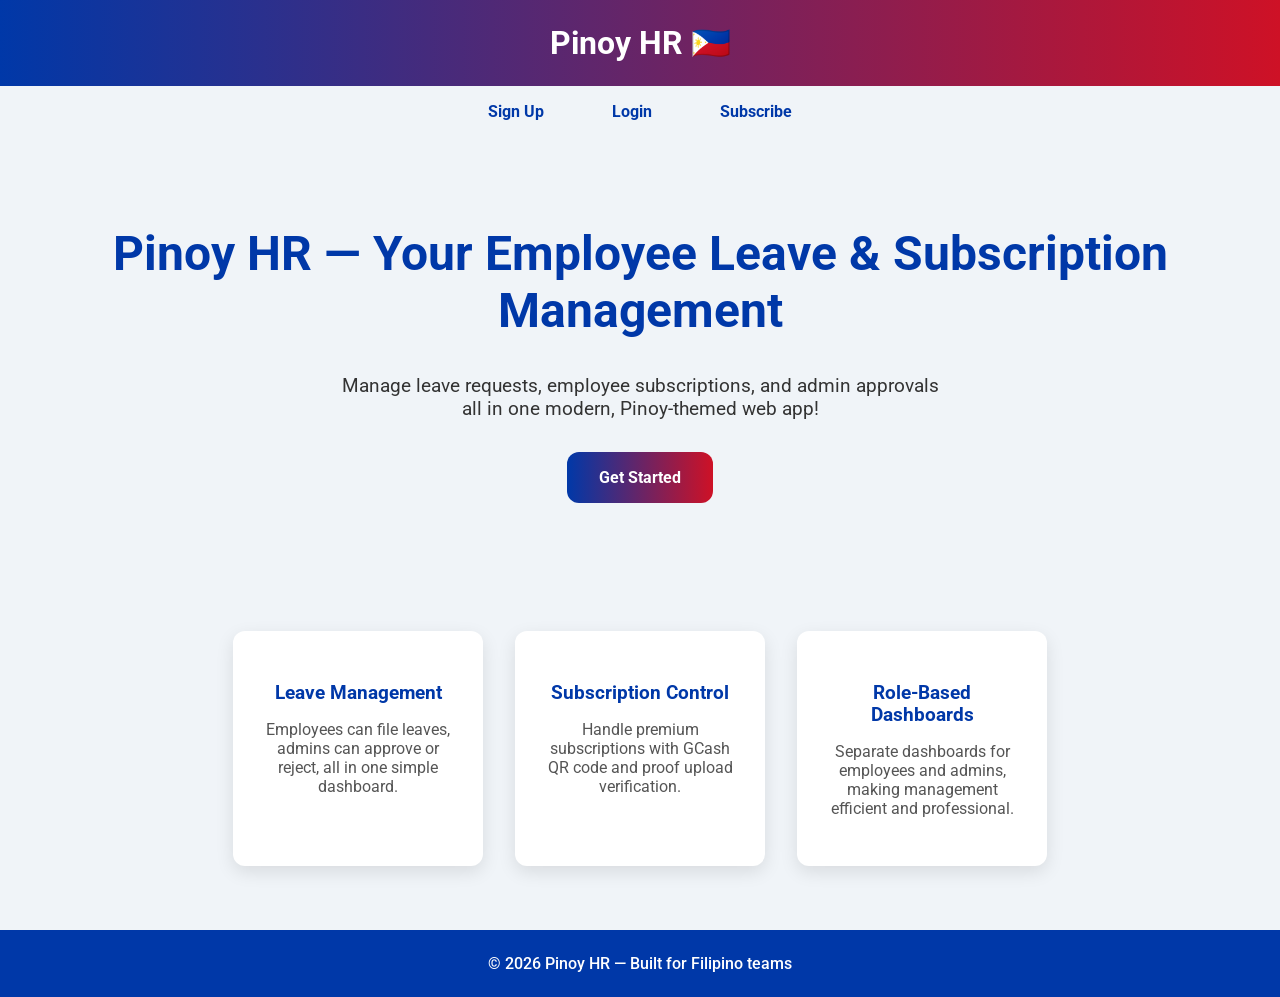
<file: index.html>
<!DOCTYPE html>
<html lang="en">
<head>
<meta charset="UTF-8">
<title>Pinoy HR - Leave & Subscription Management</title>
<link href="https://fonts.googleapis.com/css2?family=Roboto:wght@400;500;700&display=swap" rel="stylesheet">
<style>
:root {
  --primary: #0038A8;  /* Philippine blue */
  --secondary: #CE1126; /* Philippine red */
  --accent: #FCD116;   /* Philippine yellow */
  --bg: #f0f4f8;
}

* { box-sizing:border-box; font-family: 'Roboto', sans-serif; }
body { margin:0; background: var(--bg); }

header {
  background: linear-gradient(90deg,var(--primary),var(--secondary));
  color:#fff; padding:1.5rem 2rem; text-align:center; font-size:2rem; font-weight:700;
}

nav { text-align:center; margin-top:1rem; }
nav a {
  text-decoration:none; margin:0 1rem; font-weight:700; color:var(--primary); padding:0.5rem 1rem; border-radius:8px;
  transition:0.3s;
}
nav a:hover { background: var(--accent); color:var(--secondary); }

.hero {
  display:flex; flex-direction:column; align-items:center; justify-content:center; padding:4rem 2rem; text-align:center;
}

.hero h1 { font-size:3rem; color:var(--primary); margin-bottom:1rem; }
.hero p { font-size:1.2rem; max-width:600px; margin-bottom:2rem; color:#333; }

.hero button {
  padding:1rem 2rem; font-size:1rem; font-weight:700; border:none; border-radius:12px;
  background: linear-gradient(90deg,var(--primary),var(--secondary)); color:#fff; cursor:pointer; transition:0.3s;
}
.hero button:hover { background: linear-gradient(90deg,var(--secondary),var(--primary)); }

.features { display:flex; flex-wrap:wrap; justify-content:center; gap:2rem; margin:4rem 2rem; }
.feature-card {
  background:#fff; padding:2rem; border-radius:12px; width:250px; box-shadow: 0 6px 18px rgba(0,0,0,0.1); text-align:center;
  transition:0.3s;
}
.feature-card:hover { transform: translateY(-5px); box-shadow: 0 12px 24px rgba(0,0,0,0.15); }
.feature-card h3 { color:var(--primary); margin-bottom:1rem; }
.feature-card p { color:#555; }

footer {
  background: var(--primary); color:#fff; text-align:center; padding:1.5rem; font-weight:500;
}
</style>
</head>
<body>

<header>Pinoy HR 🇵🇭</header>

<nav>
  <a href="signup.html">Sign Up</a>
  <a href="login.html">Login</a>
  <a href="subscription.html">Subscribe</a>
</nav>

<section class="hero">
  <h1>Pinoy HR — Your Employee Leave & Subscription Management</h1>
  <p>Manage leave requests, employee subscriptions, and admin approvals all in one modern, Pinoy-themed web app!</p>
  <button onclick="window.location.href='signup.html'">Get Started</button>
</section>

<section class="features">
  <div class="feature-card">
    <h3>Leave Management</h3>
    <p>Employees can file leaves, admins can approve or reject, all in one simple dashboard.</p>
  </div>
  <div class="feature-card">
    <h3>Subscription Control</h3>
    <p>Handle premium subscriptions with GCash QR code and proof upload verification.</p>
  </div>
  <div class="feature-card">
    <h3>Role-Based Dashboards</h3>
    <p>Separate dashboards for employees and admins, making management efficient and professional.</p>
  </div>
</section>

<footer>© 2026 Pinoy HR — Built for Filipino teams</footer>

</body>
</html>
</file>
